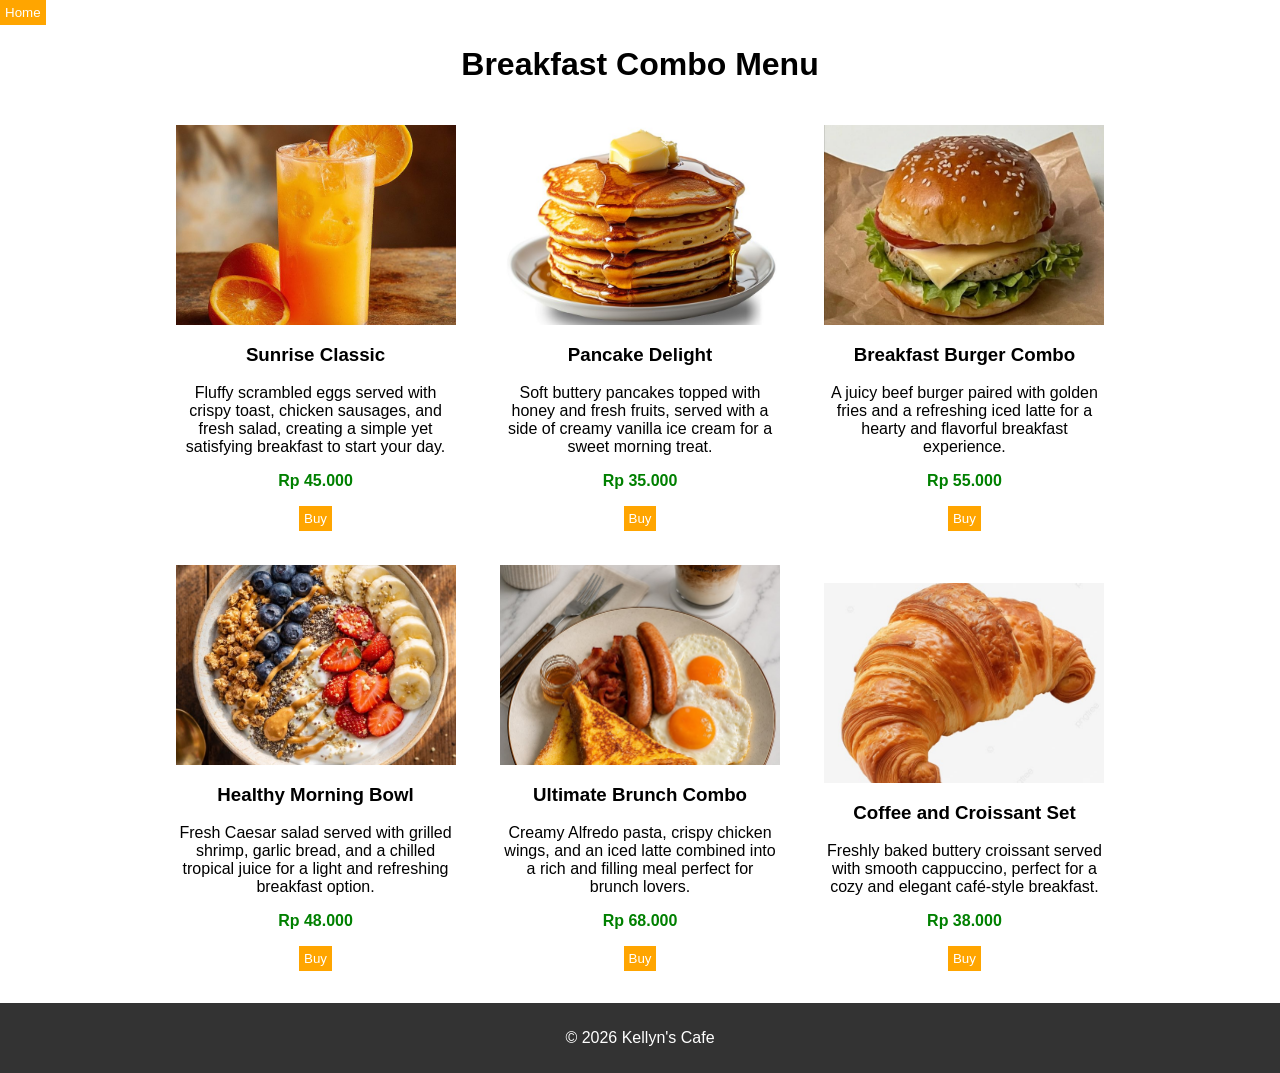
<file: breakfast.html>
<html>
<head>
  <title>Main Course</title>
  <link rel="stylesheet" href="style.css">
</head>
<body>
<a href="home.html">
  <button>Home</button>
</a>
<h1 align="center">Breakfast Combo Menu</h1>
<div class="container">

  <div class="card">
    <img src="sunrise.jpg">
	<h3>Sunrise Classic</h3>
    <p>Fluffy scrambled eggs served with crispy toast, chicken sausages, and fresh salad, creating a simple yet satisfying breakfast to start your day.</p>
    <p class="harga">Rp 45.000</p>
    <button>Buy</button>
  </div>
  
  <div class="card">
    <img src="pancake.jpg">
    <h3>Pancake Delight</h3>
    <p>Soft buttery pancakes topped with honey and fresh fruits, served with a side of creamy vanilla ice cream for a sweet morning treat.</p>
    <p class="harga">Rp 35.000</p>
    <button>Buy</button>
  </div>

  <div class="card">
    <img src="breakfastburger.jpg">
    <h3>Breakfast Burger Combo</h3>
    <p>A juicy beef burger paired with golden fries and a refreshing iced latte for a hearty and flavorful breakfast experience.</p>
    <p class="harga">Rp 55.000</p>
    <button>Buy</button>
  </div>

  <div class="card">
    <img src="morningbowl.jpg">
    <h3>Healthy Morning Bowl</h3>
    <p>Fresh Caesar salad served with grilled shrimp, garlic bread, and a chilled tropical juice for a light and refreshing breakfast option.</p>
    <p class="harga">Rp 48.000</p>
    <button>Buy</button>
  </div>

  <div class="card">
    <img src="brunch.jpg">
    <h3>Ultimate Brunch Combo</h3>
    <p>Creamy Alfredo pasta, crispy chicken wings, and an iced latte combined into a rich and filling meal perfect for brunch lovers.</p>
    <p class="harga">Rp 68.000</p>
    <button>Buy</button>
  </div>

  <div class="card">
    <img src="croissant.jpg">
    <h3>Coffee and Croissant Set</h3>
    <p>Freshly baked buttery croissant served with smooth cappuccino, perfect for a cozy and elegant café-style breakfast.</p>
    <p class="harga">Rp 38.000</p>
    <button>Buy</button>
  </div>
</div>
<footer>
  <p>© 2026 Kellyn's Cafe</p>
</footer>
</body>
</html>
</file>
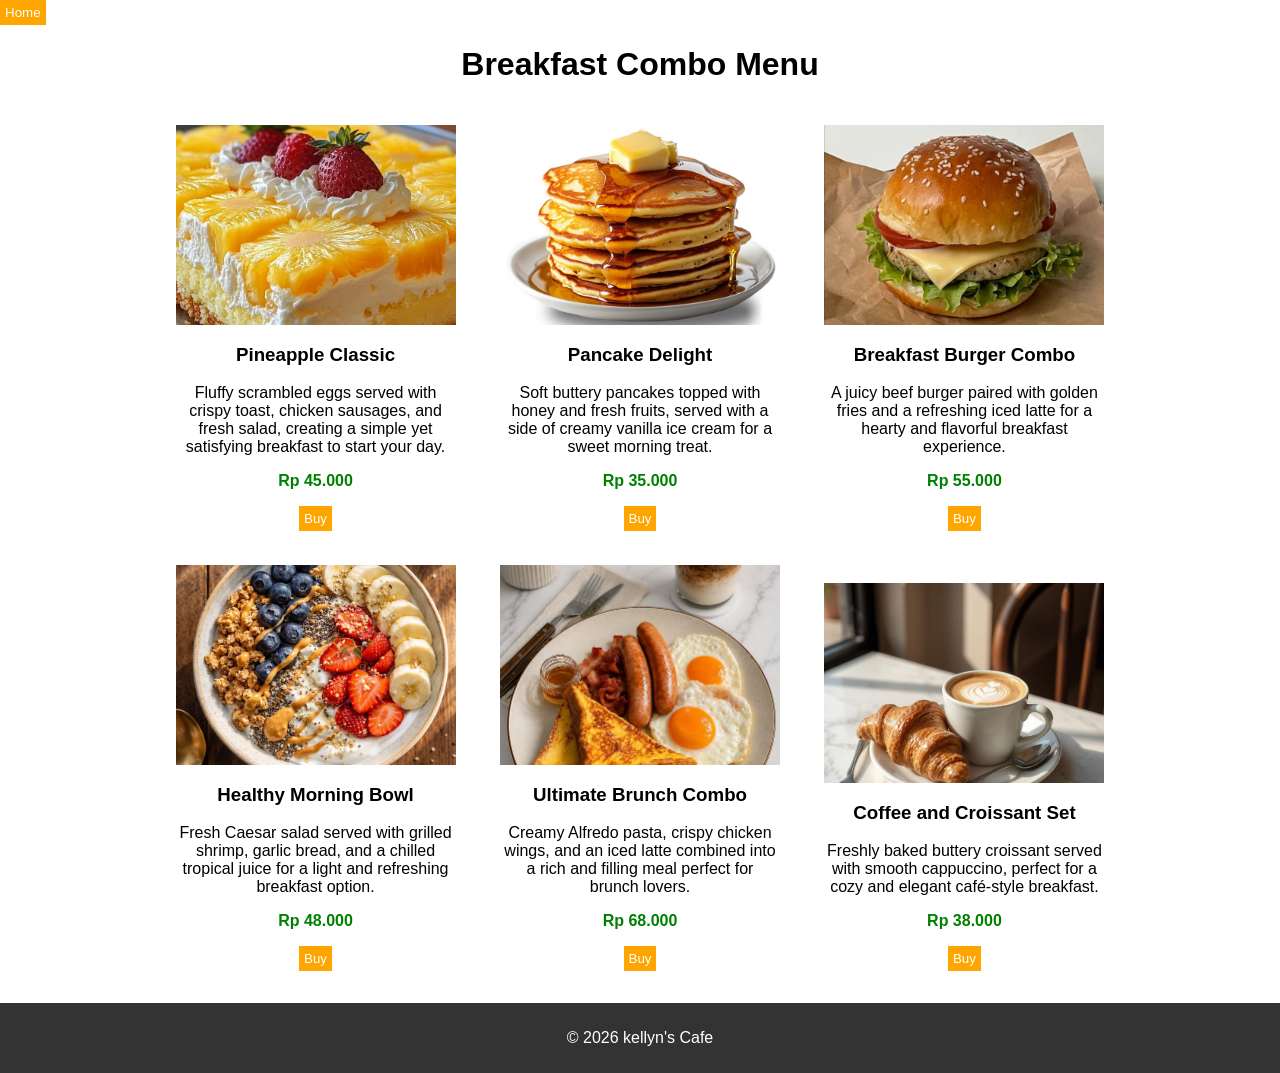
<file: cake.html>
<html>
<head>
  <title>Main Course</title>
  <link rel="stylesheet" href="style.css">
</head>
<body>
<a href="home.html">
  <button>Home</button>
</a>
<h1 align="center">Breakfast Combo Menu</h1>
<div class="container">

  <div class="card">
    <img src="pineapple.jpg">
	<h3>Pineapple Classic</h3>
    <p>Fluffy scrambled eggs served with crispy toast, chicken sausages, and fresh salad, creating a simple yet satisfying breakfast to start your day.</p>
    <p class="harga">Rp 45.000</p>
    <button>Buy</button>
  </div>
  
  <div class="card">
    <img src="pancake.jpg">
    <h3>Pancake Delight</h3>
    <p>Soft buttery pancakes topped with honey and fresh fruits, served with a side of creamy vanilla ice cream for a sweet morning treat.</p>
    <p class="harga">Rp 35.000</p>
    <button>Buy</button>
  </div>

  <div class="card">
    <img src="breakfastburger.jpg">
    <h3>Breakfast Burger Combo</h3>
    <p>A juicy beef burger paired with golden fries and a refreshing iced latte for a hearty and flavorful breakfast experience.</p>
    <p class="harga">Rp 55.000</p>
    <button>Buy</button>
  </div>

  <div class="card">
    <img src="morningbowl.jpg">
    <h3>Healthy Morning Bowl</h3>
    <p>Fresh Caesar salad served with grilled shrimp, garlic bread, and a chilled tropical juice for a light and refreshing breakfast option.</p>
    <p class="harga">Rp 48.000</p>
    <button>Buy</button>
  </div>

  <div class="card">
    <img src="brunch.jpg">
    <h3>Ultimate Brunch Combo</h3>
    <p>Creamy Alfredo pasta, crispy chicken wings, and an iced latte combined into a rich and filling meal perfect for brunch lovers.</p>
    <p class="harga">Rp 68.000</p>
    <button>Buy</button>
  </div>

  <div class="card">
    <img src="croissantandcoffee.jpg">
    <h3>Coffee and Croissant Set</h3>
    <p>Freshly baked buttery croissant served with smooth cappuccino, perfect for a cozy and elegant café-style breakfast.</p>
    <p class="harga">Rp 38.000</p>
    <button>Buy</button>
  </div>
</div>
<footer>
  <p>© 2026 kellyn's Cafe</p>
</footer>
</body>
</html>
</file>
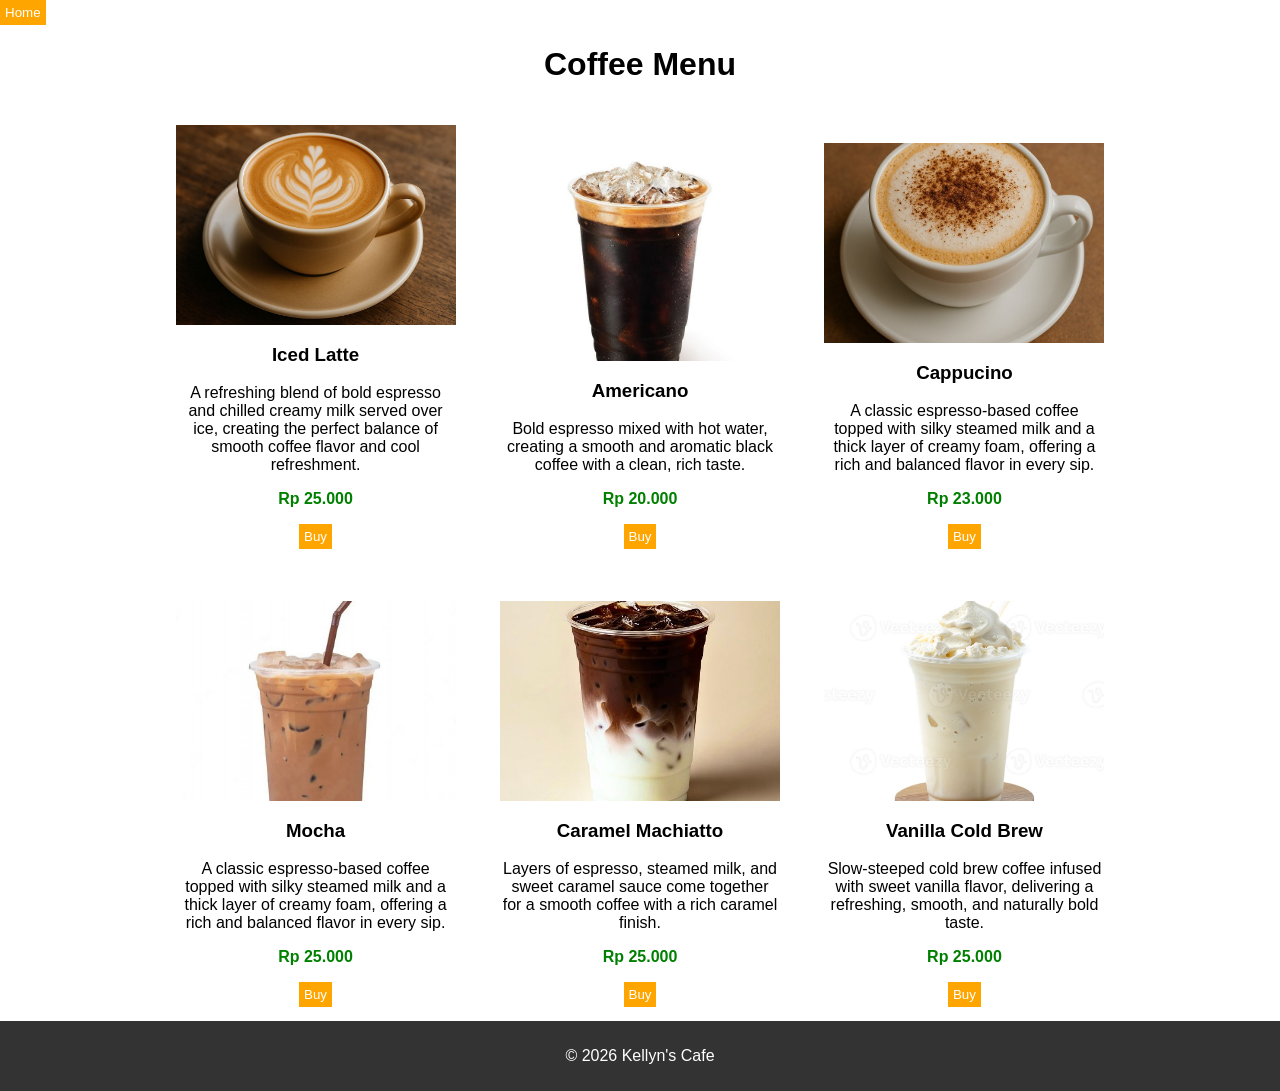
<file: coffee.html>
<html>
<head>
  <title>Coffee Menu</title>
  <link rel="stylesheet" href="style.css">
</head>
<body>
<a href="home.html">
  <button>Home</button>
</a>
<h1 align="center">Coffee Menu</h1>
<div class="container">
  <div class="card">
    <img src="latte.jpg">
    <h3>Iced Latte</h3>
    <p>A refreshing blend of bold espresso and chilled creamy milk served over ice, creating the perfect balance of smooth coffee flavor and cool refreshment.</p>
    <p class="harga">Rp 25.000</p>
    <button>Buy</button>
  </div>
  
  <div class="card">
    <img src="americano.jpg">
    <h3>Americano</h3>
    <p>Bold espresso mixed with hot water, creating a smooth and aromatic black coffee with a clean, rich taste.</p>
    <p class="harga">Rp 20.000</p>
    <button>Buy</button>
  </div>
  
  <div class="card">
    <img src="cappucino.jpg">
    <h3>Cappucino</h3>
    <p>A classic espresso-based coffee topped with silky steamed milk and a thick layer of creamy foam, offering a rich and balanced flavor in every sip.</p>
    <p class="harga">Rp 23.000</p>
    <button>Buy</button>
  </div>

  <div class="card">
    <img src="mocha.jpg">
    <h3>Mocha</h3>
    <p>A classic espresso-based coffee topped with silky steamed milk and a thick layer of creamy foam, offering a rich and balanced flavor in every sip.</p>
    <p class="harga">Rp 25.000</p>
    <button>Buy</button>
  </div>

  <div class="card">
    <img src="machiatto.jpg">
    <h3>Caramel Machiatto</h3>
    <p>Layers of espresso, steamed milk, and sweet caramel sauce come together for a smooth coffee with a rich caramel finish.</p>
    <p class="harga">Rp 25.000</p>
    <button>Buy</button>
  </div>

  <div class="card">
    <img src="vanilla.jpg">
    <h3>Vanilla Cold Brew</h3>
    <p>Slow-steeped cold brew coffee infused with sweet vanilla flavor, delivering a refreshing, smooth, and naturally bold taste.</p>
    <p class="harga">Rp 25.000</p>
    <button>Buy</button>
  </div>
</div>
<footer>
  <p>© 2026 Kellyn's Cafe</p>
</footer>
</body>
</html>
</file>
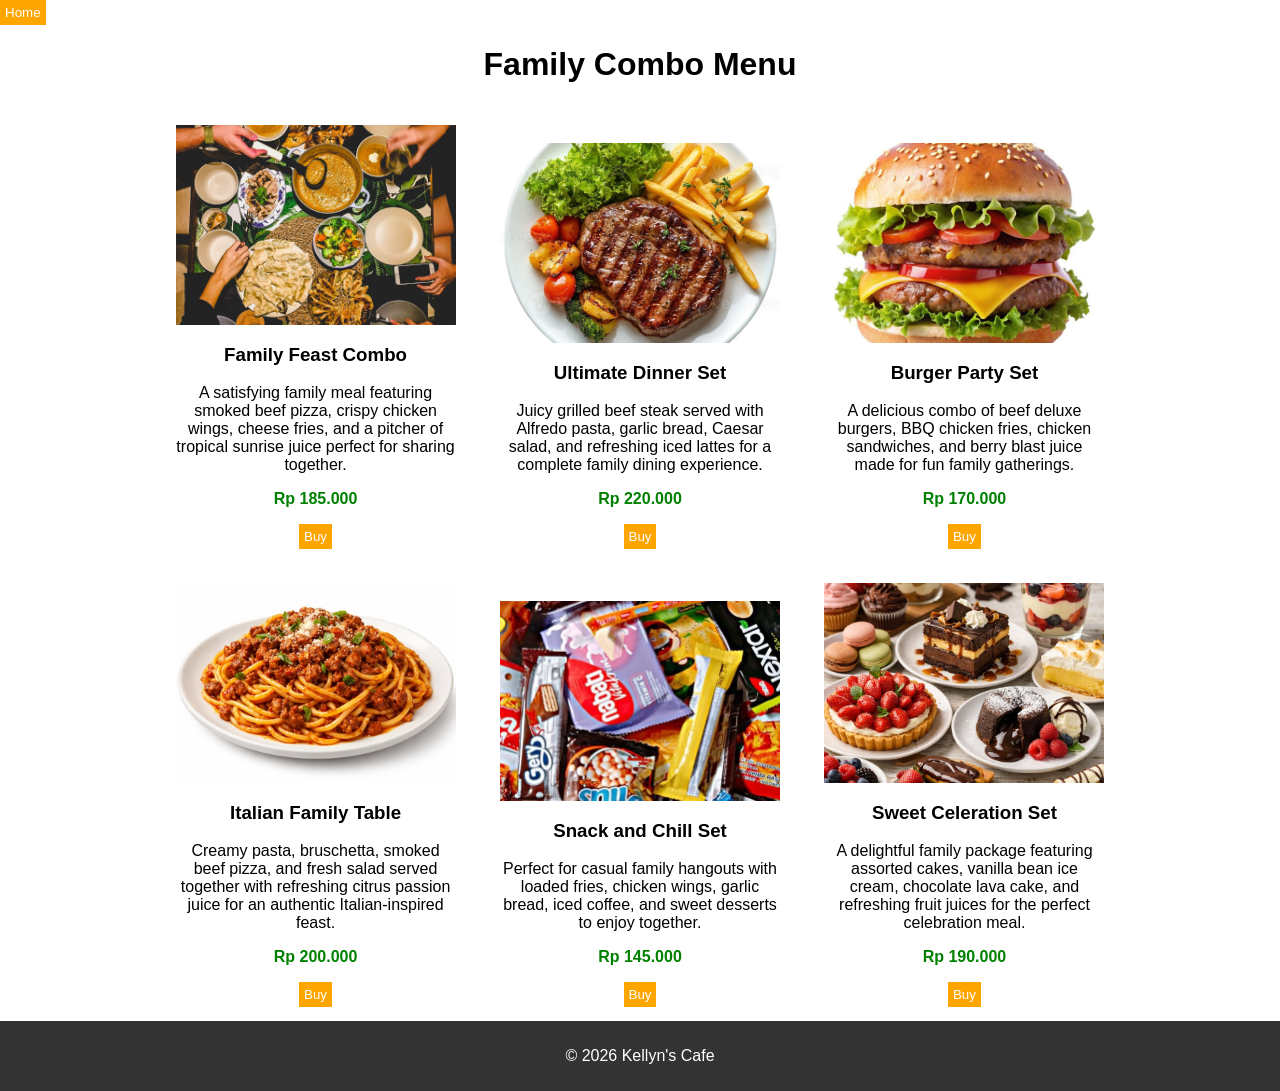
<file: family.html>
<html>
<head>
  <title>Main Course</title>
  <link rel="stylesheet" href="style.css">
</head>
<body>
<a href="home.html">
  <button>Home</button>
</a>
<h1 align="center">Family Combo Menu</h1>
<div class="container">

  <div class="card">
    <img src="familyfeast.jpg">
    <h3>Family Feast Combo</h3>
    <p>A satisfying family meal featuring smoked beef pizza, crispy chicken wings, cheese fries, and a pitcher of tropical sunrise juice perfect for sharing together.</p>
    <p class="harga">Rp 185.000</p>
    <button>Buy</button>
  </div>
  
  <div class="card">
    <img src="dinner.jpg">
    <h3>Ultimate Dinner Set</h3>
    <p>Juicy grilled beef steak served with Alfredo pasta, garlic bread, Caesar salad, and refreshing iced lattes for a complete family dining experience.</p>
    <p class="harga">Rp 220.000</p>
    <button>Buy</button>
  </div>

  <div class="card">
    <img src="burgerparty.jpg">
    <h3>Burger Party Set</h3>
    <p>A delicious combo of beef deluxe burgers, BBQ chicken fries, chicken sandwiches, and berry blast juice made for fun family gatherings.</p>
    <p class="harga">Rp 170.000</p>
    <button>Buy</button>
  </div>

  <div class="card">
    <img src="italian.jpg">
    <h3>Italian Family Table</h3>
    <p>Creamy pasta, bruschetta, smoked beef pizza, and fresh salad served together with refreshing citrus passion juice for an authentic Italian-inspired feast.</p>
    <p class="harga">Rp 200.000</p>
    <button>Buy</button>
  </div>

  <div class="card">
    <img src="snack.jpg">
    <h3>Snack and Chill Set</h3>
    <p>Perfect for casual family hangouts with loaded fries, chicken wings, garlic bread, iced coffee, and sweet desserts to enjoy together.</p>
    <p class="harga">Rp 145.000</p>
    <button>Buy</button>
  </div>

  <div class="card">
    <img src="sweet.jpg">
    <h3>Sweet Celeration Set</h3>
    <p>A delightful family package featuring assorted cakes, vanilla bean ice cream, chocolate lava cake, and refreshing fruit juices for the perfect celebration meal.</p>
    <p class="harga">Rp 190.000</p>
    <button>Buy</button>
  </div>
</div>
<footer>
  <p>© 2026 Kellyn's Cafe</p>
</footer>
</body>
</html>
</file>
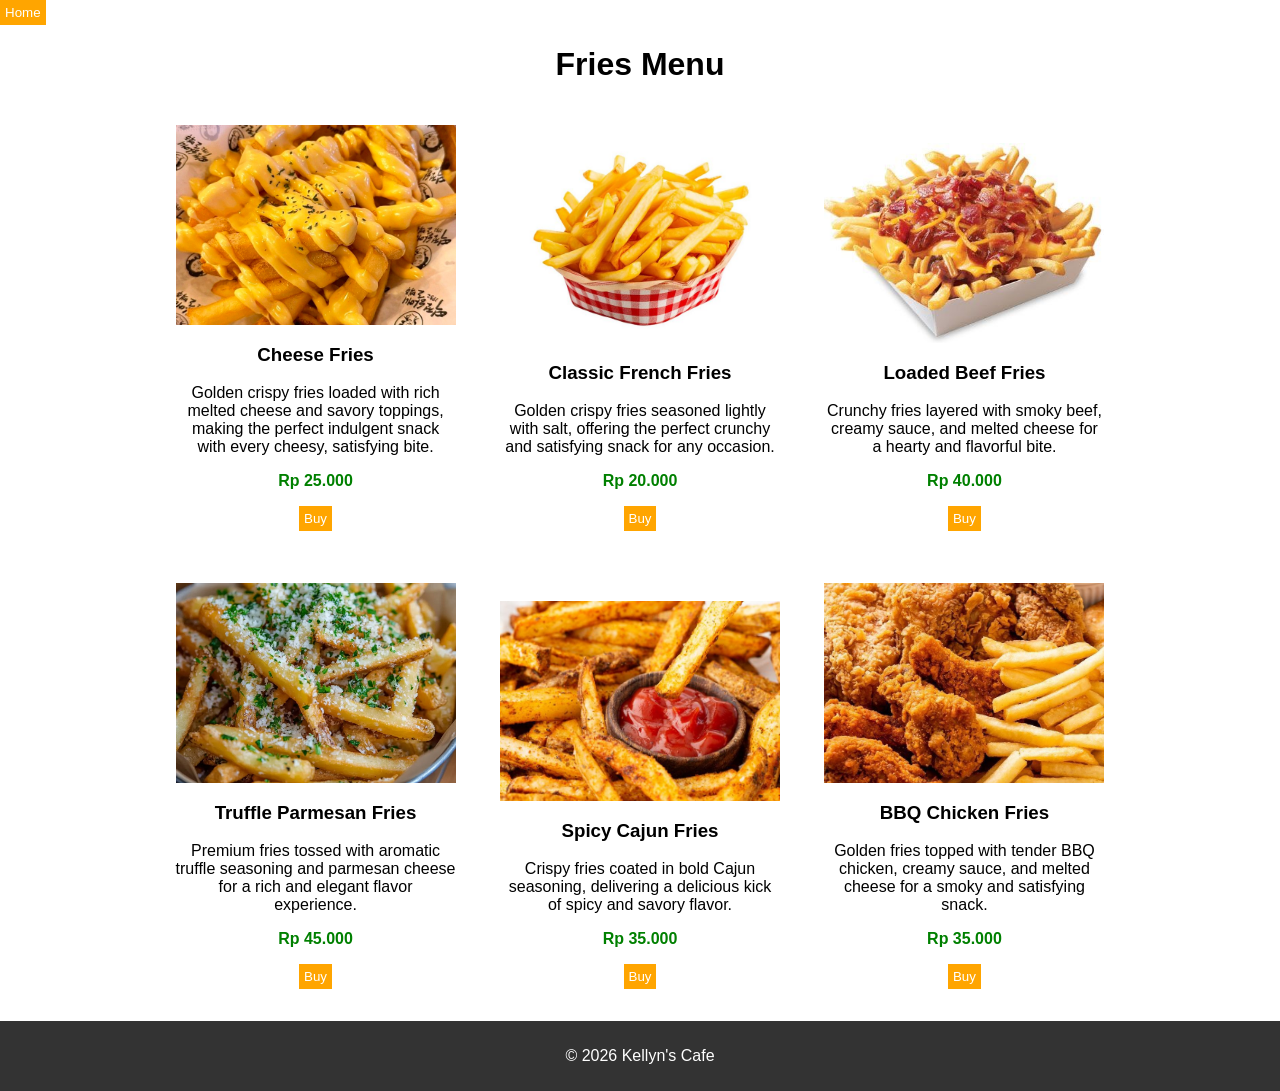
<file: fries.html>
<html>
<head>
  <title>Main Course</title>
  <link rel="stylesheet" href="style.css">
</head>
<body>
<a href="home.html">
  <button>Home</button>
</a>
<h1 align="center">Fries Menu</h1>
<div class="container">

  <div class="card">
    <img src="cheesefries.jpg">
    <h3>Cheese Fries</h3>
    <p>Golden crispy fries loaded with rich melted cheese and savory toppings, making the perfect indulgent snack with every cheesy, satisfying bite.</p>
    <p class="harga">Rp 25.000</p>
    <button>Buy</button>
  </div>
  
  <div class="card">
    <img src="fries.jpg">
    <h3>Classic French Fries</h3>
    <p>Golden crispy fries seasoned lightly with salt, offering the perfect crunchy and satisfying snack for any occasion.</p>
    <p class="harga">Rp 20.000</p>
    <button>Buy</button>
  </div>

  <div class="card">
    <img src="beeffries.jpg">
    <h3>Loaded Beef Fries</h3>
    <p>Crunchy fries layered with smoky beef, creamy sauce, and melted cheese for a hearty and flavorful bite.</p>
    <p class="harga">Rp 40.000</p>
    <button>Buy</button>
  </div>

  <div class="card">
    <img src="trufflefries.jpg">
    <h3>Truffle Parmesan Fries</h3>
    <p>Premium fries tossed with aromatic truffle seasoning and parmesan cheese for a rich and elegant flavor experience.</p>
    <p class="harga">Rp 45.000</p>
    <button>Buy</button>
  </div>

  <div class="card">
    <img src="cajunfries.jpg">
    <h3>Spicy Cajun Fries</h3>
    <p>Crispy fries coated in bold Cajun seasoning, delivering a delicious kick of spicy and savory flavor.</p>
    <p class="harga">Rp 35.000</p>
    <button>Buy</button>
  </div>

  <div class="card">
    <img src="chickenfries.jpg">
    <h3>BBQ Chicken Fries</h3>
    <p>Golden fries topped with tender BBQ chicken, creamy sauce, and melted cheese for a smoky and satisfying snack.</p>
    <p class="harga">Rp 35.000</p>
    <button>Buy</button>
  </div>
</div>
<footer>
  <p>© 2026 Kellyn's Cafe</p>
</footer>
</body>
</html>
</file>
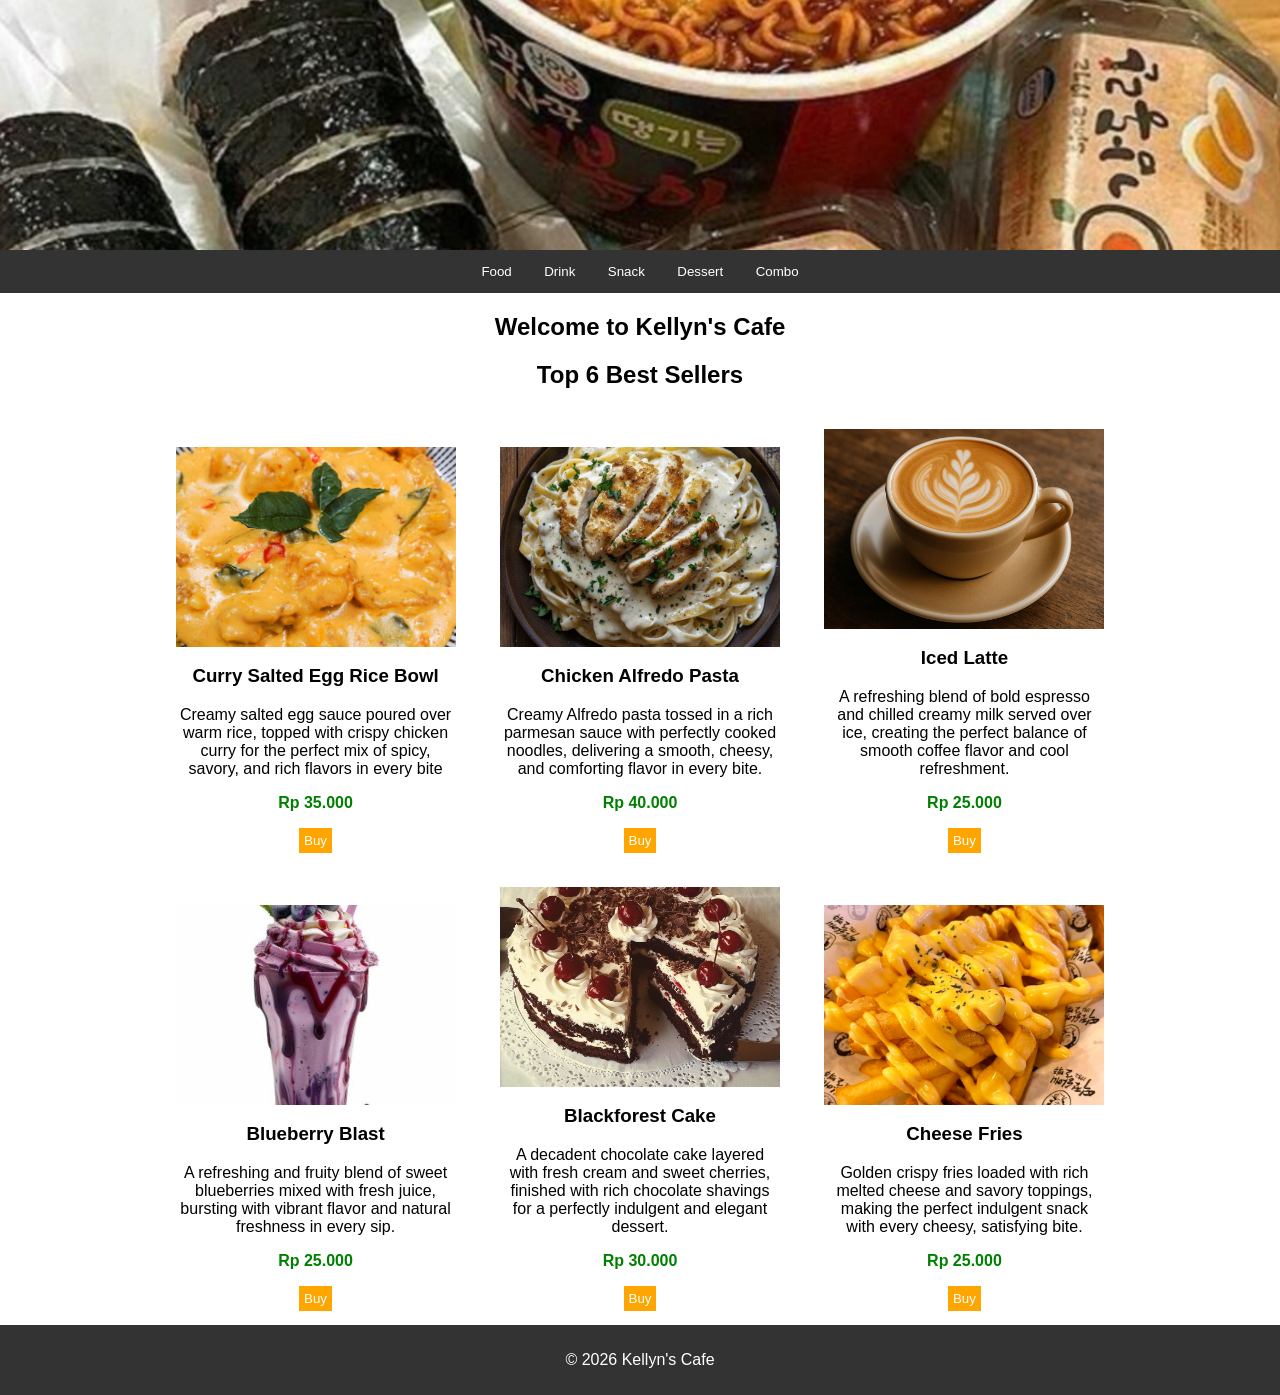
<file: home.html>
<html>
<head>
  <title>Kellyn's Cafe</title>
  <link rel="stylesheet" href="style.css">
</head>
<body>
<header>
<div class="top-banner">
  <img src="header.jpg" class="header">
</div>
</header>
<nav>
  <div class="dropdown">
    <button class="dropbtn">Food</button>
    <div class="dropdown-content">
      <a href="starter.html">Starter</a>
      <a href="maincourse.html">Main Course</a>
    </div>
  </div>

  <div class="dropdown">
    <button class="dropbtn">Drink</button>
    <div class="dropdown-content">
      <a href="coffee.html">Coffee</a>
      <a href="juice.html">Juice</a>
    </div>
  </div>

  <div class="dropdown">
    <button class="dropbtn">Snack</button>
    <div class="dropdown-content">
      <a href="fries.html">Fries</a>
      <a href="sandwich.html">Sandwich</a>
    </div>
  </div>

  <div class="dropdown">
    <button class="dropbtn">Dessert</button>
    <div class="dropdown-content">
      <a href="cake.html">Cake</a>
      <a href="icecream.html">Ice Cream</a>
    </div>
  </div>

  <div class="dropdown">
    <button class="dropbtn">Combo</button>
    <div class="dropdown-content">
      <a href="breakfast.html">Breakfast</a>
      <a href="family.html">Family Set</a>
    </div>
  </div>

</nav>
<h2 align="center">Welcome to Kellyn's Cafe</h2>
<h2 align="center">Top 6 Best Sellers</h2>

<div class="container">

  <div class="card">
    <img src="saltedegg.jpg">
    <h3>Curry Salted Egg Rice Bowl</h3>
    <p>Creamy salted egg sauce poured over warm rice, topped with crispy chicken curry for the perfect mix of spicy, savory, and rich flavors in every bite</p>
    <p class="harga">Rp 35.000</p>
    <button>Buy</button>
  </div>

  <div class="card">
    <img src="alfredopasta.jpg">
    <h3>Chicken Alfredo Pasta</h3>
    <p>Creamy Alfredo pasta tossed in a rich parmesan sauce with perfectly cooked noodles, delivering a smooth, cheesy, and comforting flavor in every bite.</p>
    <p class="harga">Rp 40.000</p>
    <button>Buy</button>
  </div>

  <div class="card">
    <img src="latte.jpg">
    <h3>Iced Latte</h3>
    <p>A refreshing blend of bold espresso and chilled creamy milk served over ice, creating the perfect balance of smooth coffee flavor and cool refreshment.</p>
    <p class="harga">Rp 25.000</p>
    <button>Buy</button>
  </div>

  <div class="card">
    <img src="blueberryblast.jpg">
    <h3>Blueberry Blast</h3>
    <p>A refreshing and fruity blend of sweet blueberries mixed with fresh juice, bursting with vibrant flavor and natural freshness in every sip.</p>
    <p class="harga">Rp 25.000</p>
    <button>Buy</button>
  </div>

  <div class="card">
    <img src="blackforestcake.jpg">
    <h3>Blackforest Cake</h3>
    <p>A decadent chocolate cake layered with fresh cream and sweet cherries, finished with rich chocolate shavings for a perfectly indulgent and elegant dessert.</p>
    <p class="harga">Rp 30.000</p>
    <button>Buy</button>
  </div>

  <div class="card">
    <img src="cheesefries.jpg">
    <h3>Cheese Fries</h3>
    <p>Golden crispy fries loaded with rich melted cheese and savory toppings, making the perfect indulgent snack with every cheesy, satisfying bite.</p>
    <p class="harga">Rp 25.000</p>
    <button>Buy</button>
  </div>

</div>

<footer>
  <p>© 2026 Kellyn's Cafe</p>
</footer>

</body>
</html>
</file>
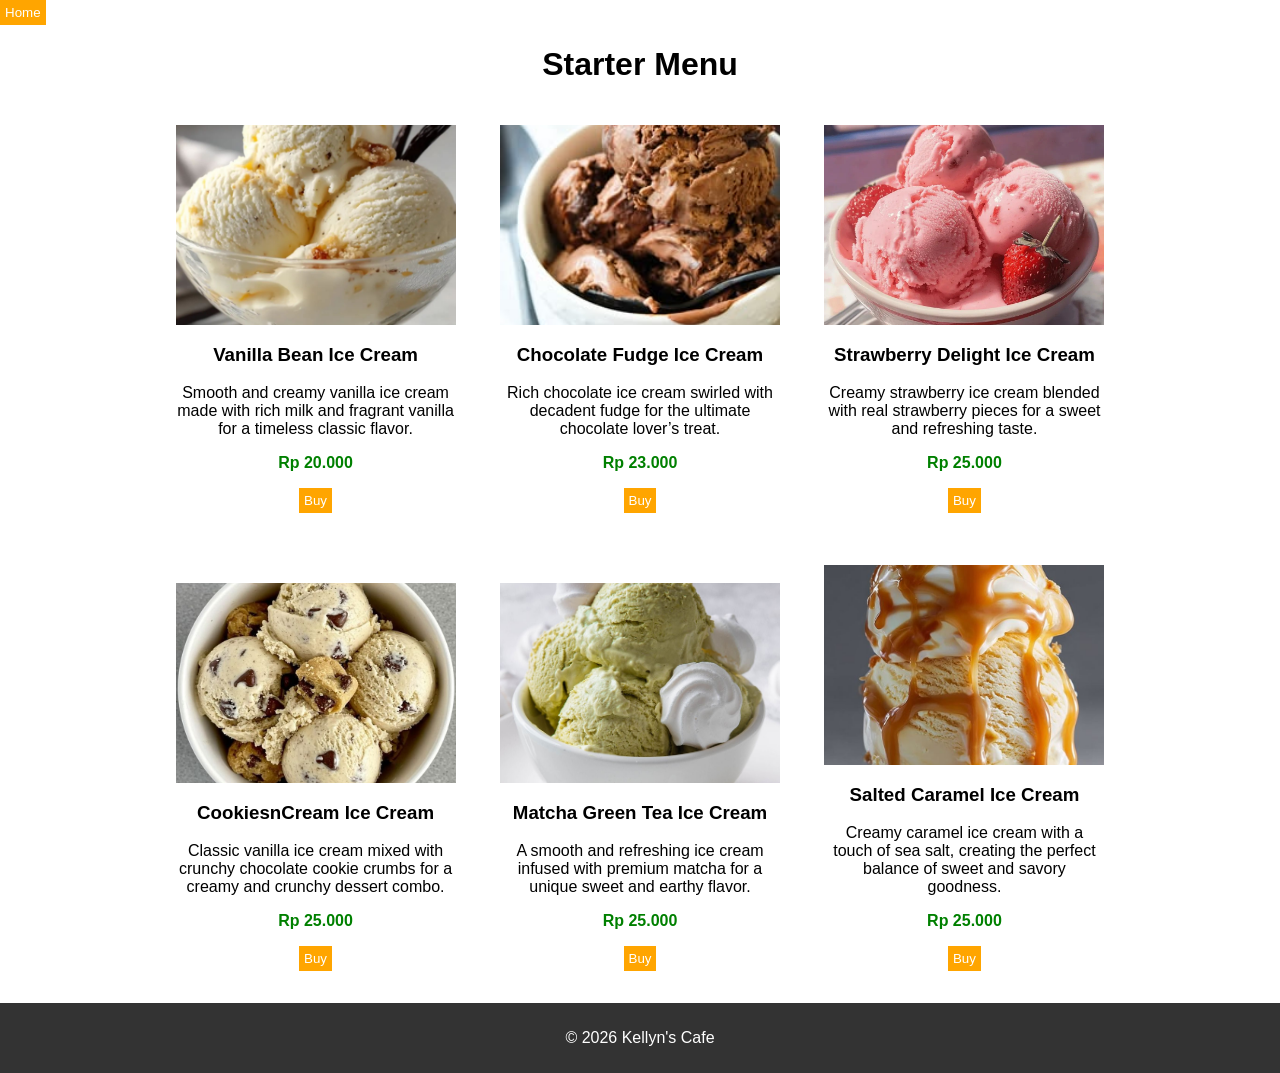
<file: icecream.html>
<html>
<head>
  <title>Starter Menu</title>
  <link rel="stylesheet" href="style.css">
</head>
<body>
<a href="home.html">
  <button>Home</button>
</a>
<h1 align="center">Starter Menu</h1>
<div class="container">
  <div class="card">
    <img src="vanillabean.jpg">
    <h3>Vanilla Bean Ice Cream</h3>
    <p>Smooth and creamy vanilla ice cream made with rich milk and fragrant vanilla for a timeless classic flavor.</p>
    <p class="harga">Rp 20.000</p>
    <button>Buy</button>
  </div>
  
  <div class="card">
    <img src="chocolatefudge.jpg">
    <h3>Chocolate Fudge Ice Cream</h3>
    <p>Rich chocolate ice cream swirled with decadent fudge for the ultimate chocolate lover’s treat.</p>
    <p class="harga">Rp 23.000</p>
    <button>Buy</button>
  </div>
  
  <div class="card">
    <img src="strawberry.jpg">
    <h3>Strawberry Delight Ice Cream</h3>
    <p>Creamy strawberry ice cream blended with real strawberry pieces for a sweet and refreshing taste.</p>
    <p class="harga">Rp 25.000</p>
    <button>Buy</button>
  </div>

  <div class="card">
    <img src="cookies.jpg">
    <h3>CookiesnCream Ice Cream</h3>
    <p>Classic vanilla ice cream mixed with crunchy chocolate cookie crumbs for a creamy and crunchy dessert combo.</p>
    <p class="harga">Rp 25.000</p>
    <button>Buy</button>
  </div>

  <div class="card">
    <img src="matcha.jpg">
    <h3>Matcha Green Tea Ice Cream</h3>
    <p>A smooth and refreshing ice cream infused with premium matcha for a unique sweet and earthy flavor.</p>
    <p class="harga">Rp 25.000</p>
    <button>Buy</button>
  </div>

  <div class="card">
    <img src="caramel.jpg">
    <h3>Salted Caramel Ice Cream</h3>
    <p>Creamy caramel ice cream with a touch of sea salt, creating the perfect balance of sweet and savory goodness.</p>
    <p class="harga">Rp 25.000</p>
    <button>Buy</button>
  </div>

</div>
<footer>
  <p>© 2026 Kellyn's Cafe</p>
</footer>
</body>
</html>
</file>
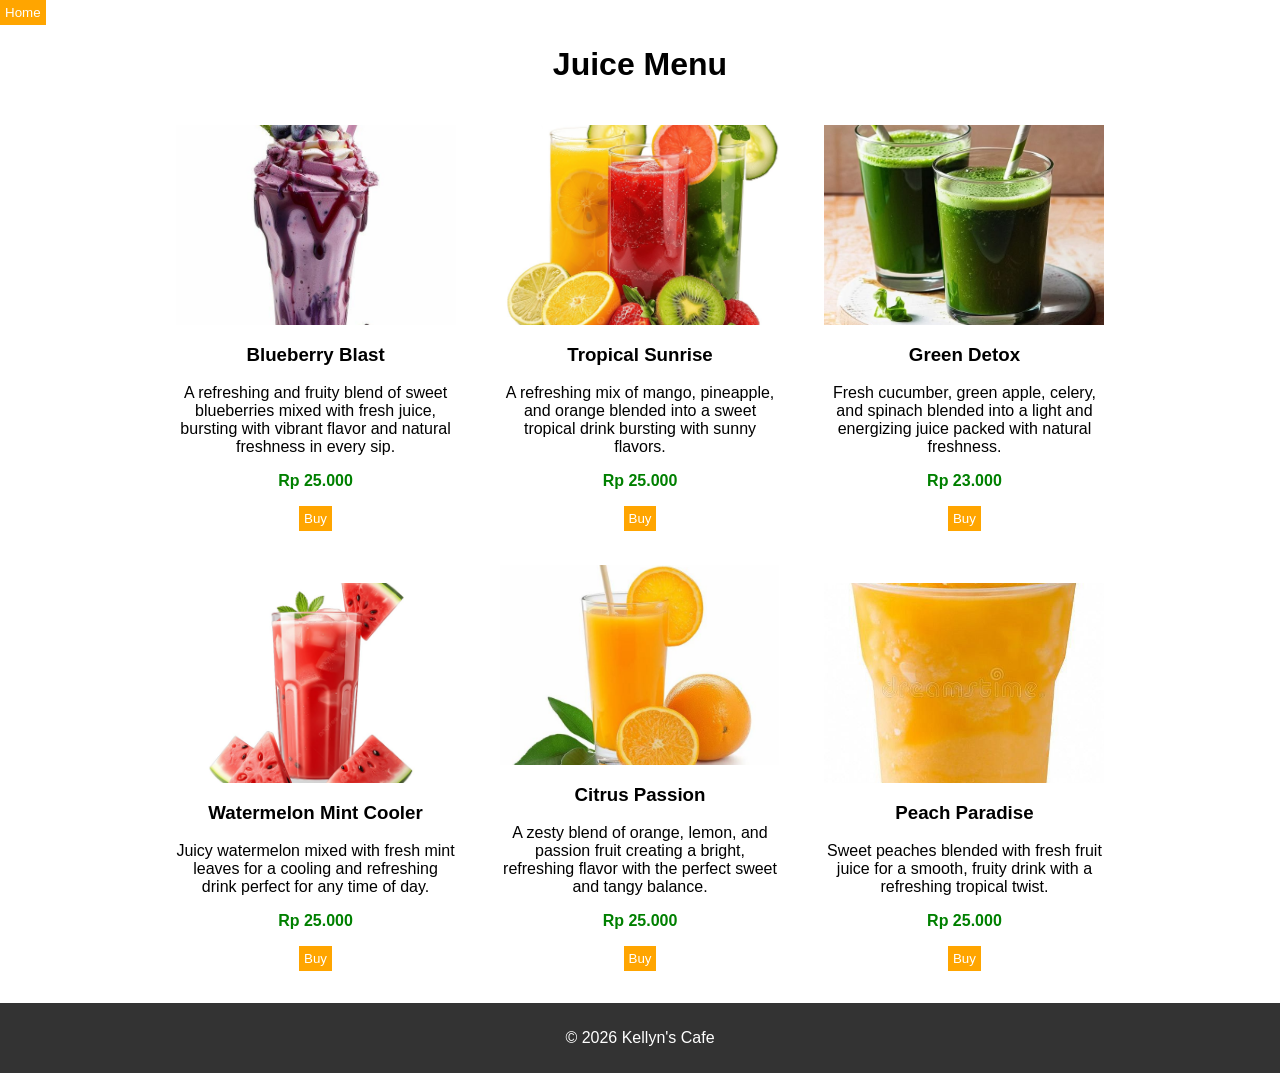
<file: juice.html>
<html>
<head>
  <title>Juice Menu</title>
  <link rel="stylesheet" href="style.css">
</head>
<body>
<a href="home.html">
  <button>Home</button>
</a>
<h1 align="center">Juice Menu</h1>
<div class="container">
  <div class="card">
    <img src="blueberryblast.jpg">
    <h3>Blueberry Blast</h3>
    <p>A refreshing and fruity blend of sweet blueberries mixed with fresh juice, bursting with vibrant flavor and natural freshness in every sip.</p>
    <p class="harga">Rp 25.000</p>
    <button>Buy</button>
  </div>
  
  <div class="card">
    <img src="tropical.jpg">
    <h3>Tropical Sunrise</h3>
    <p>A refreshing mix of mango, pineapple, and orange blended into a sweet tropical drink bursting with sunny flavors.</p>
    <p class="harga">Rp 25.000</p>
    <button>Buy</button>
  </div>
  
  <div class="card">
    <img src="green.jpg">
    <h3>Green Detox</h3>
    <p>Fresh cucumber, green apple, celery, and spinach blended into a light and energizing juice packed with natural freshness.</p>
    <p class="harga">Rp 23.000</p>
    <button>Buy</button>
  </div>

  <div class="card">
    <img src="watermelon.jpg">
    <h3>Watermelon Mint Cooler</h3>
    <p>Juicy watermelon mixed with fresh mint leaves for a cooling and refreshing drink perfect for any time of day.</p>
    <p class="harga">Rp 25.000</p>
    <button>Buy</button>
  </div>

  <div class="card">
    <img src="citrus.jpg">
    <h3>Citrus Passion</h3>
    <p>A zesty blend of orange, lemon, and passion fruit creating a bright, refreshing flavor with the perfect sweet and tangy balance.</p>
    <p class="harga">Rp 25.000</p>
    <button>Buy</button>
  </div>

  <div class="card">
    <img src="peach.jpg">
    <h3>Peach Paradise</h3>
    <p>Sweet peaches blended with fresh fruit juice for a smooth, fruity drink with a refreshing tropical twist.</p>
    <p class="harga">Rp 25.000</p>
    <button>Buy</button>
  </div>

</div>
<footer>
  <p>© 2026 Kellyn's Cafe</p>
</footer>
</body>
</html>
</file>
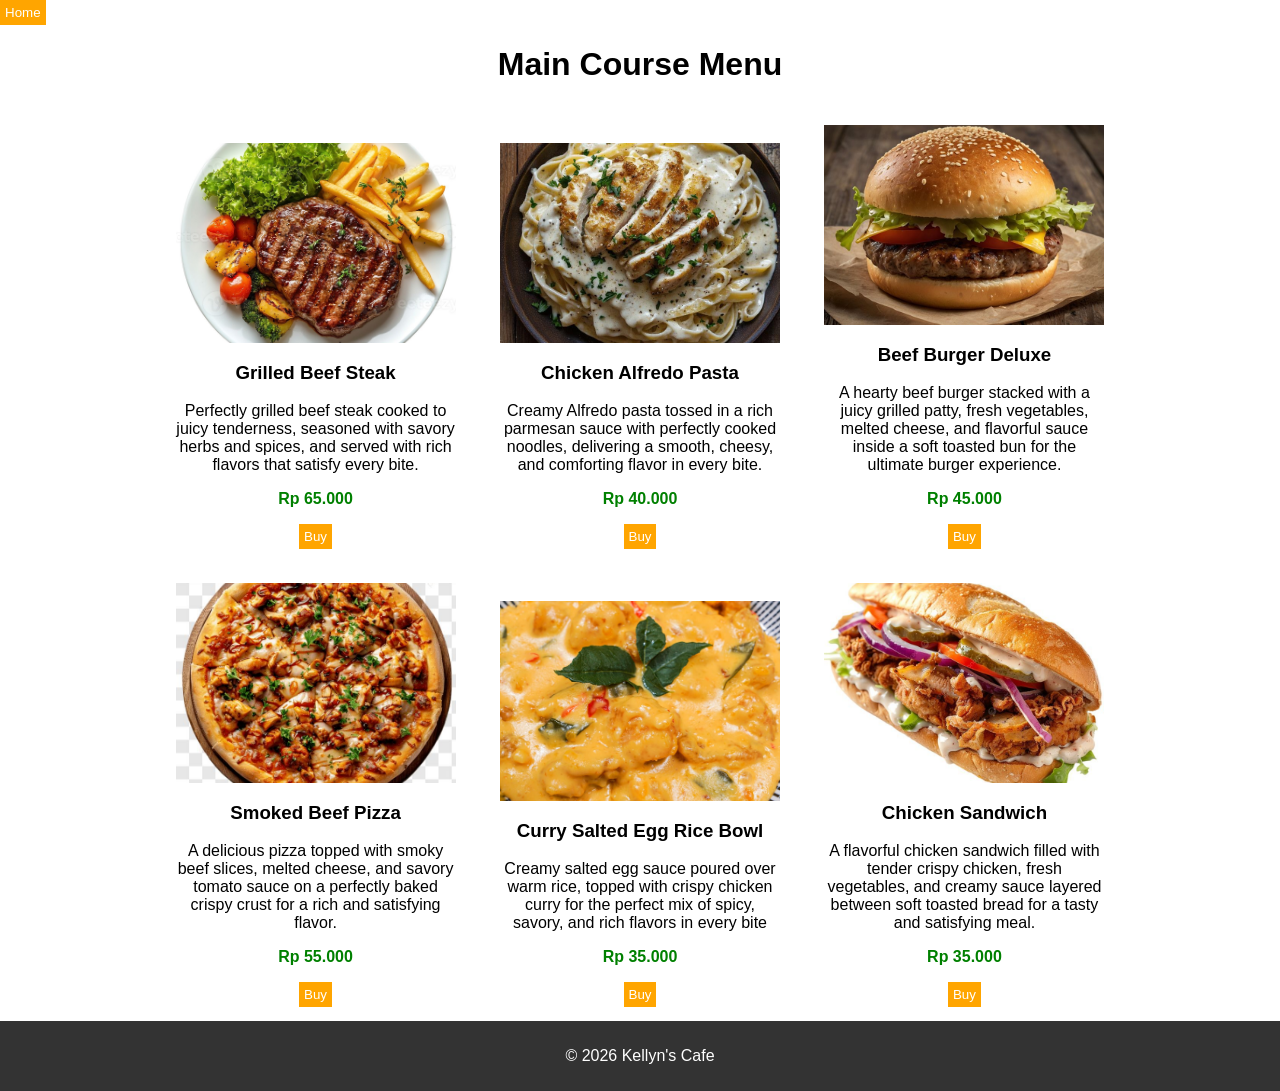
<file: maincourse.html>
<html>
<head>
  <title>Main Course</title>
  <link rel="stylesheet" href="style.css">
</head>
<body>
<a href="home.html">
  <button>Home</button>
</a>
<h1 align="center">Main Course Menu</h1>
<div class="container">

  <div class="card">
    <img src="steak.jpg">
    <h3>Grilled Beef Steak</h3>
    <p>Perfectly grilled beef steak cooked to juicy tenderness, seasoned with savory herbs and spices, and served with rich flavors that satisfy every bite.</p>
    <p class="harga">Rp 65.000</p>
    <button>Buy</button>
  </div>
  
  <div class="card">
    <img src="alfredopasta.jpg">
    <h3>Chicken Alfredo Pasta</h3>
    <p>Creamy Alfredo pasta tossed in a rich parmesan sauce with perfectly cooked noodles, delivering a smooth, cheesy, and comforting flavor in every bite.</p>
    <p class="harga">Rp 40.000</p>
    <button>Buy</button>
  </div>

  <div class="card">
    <img src="beefburger.jpg">
    <h3>Beef Burger Deluxe</h3>
    <p>A hearty beef burger stacked with a juicy grilled patty, fresh vegetables, melted cheese, and flavorful sauce inside a soft toasted bun for the ultimate burger experience.</p>
    <p class="harga">Rp 45.000</p>
    <button>Buy</button>
  </div>

  <div class="card">
    <img src="pizza.jpg">
    <h3>Smoked Beef Pizza</h3>
    <p>A delicious pizza topped with smoky beef slices, melted cheese, and savory tomato sauce on a perfectly baked crispy crust for a rich and satisfying flavor.</p>
    <p class="harga">Rp 55.000</p>
    <button>Buy</button>
  </div>

  <div class="card">
    <img src="saltedegg.jpg">
    <h3>Curry Salted Egg Rice Bowl</h3>
    <p>Creamy salted egg sauce poured over warm rice, topped with crispy chicken curry for the perfect mix of spicy, savory, and rich flavors in every bite</p>
    <p class="harga">Rp 35.000</p>
    <button>Buy</button>
  </div>

  <div class="card">
    <img src="chickensandwich.jpg">
    <h3>Chicken Sandwich</h3>
    <p>A flavorful chicken sandwich filled with tender crispy chicken, fresh vegetables, and creamy sauce layered between soft toasted bread for a tasty and satisfying meal.</p>
    <p class="harga">Rp 35.000</p>
    <button>Buy</button>
  </div>
</div>
<footer>
  <p>© 2026 Kellyn's Cafe</p>
</footer>
</body>
</html>
</file>
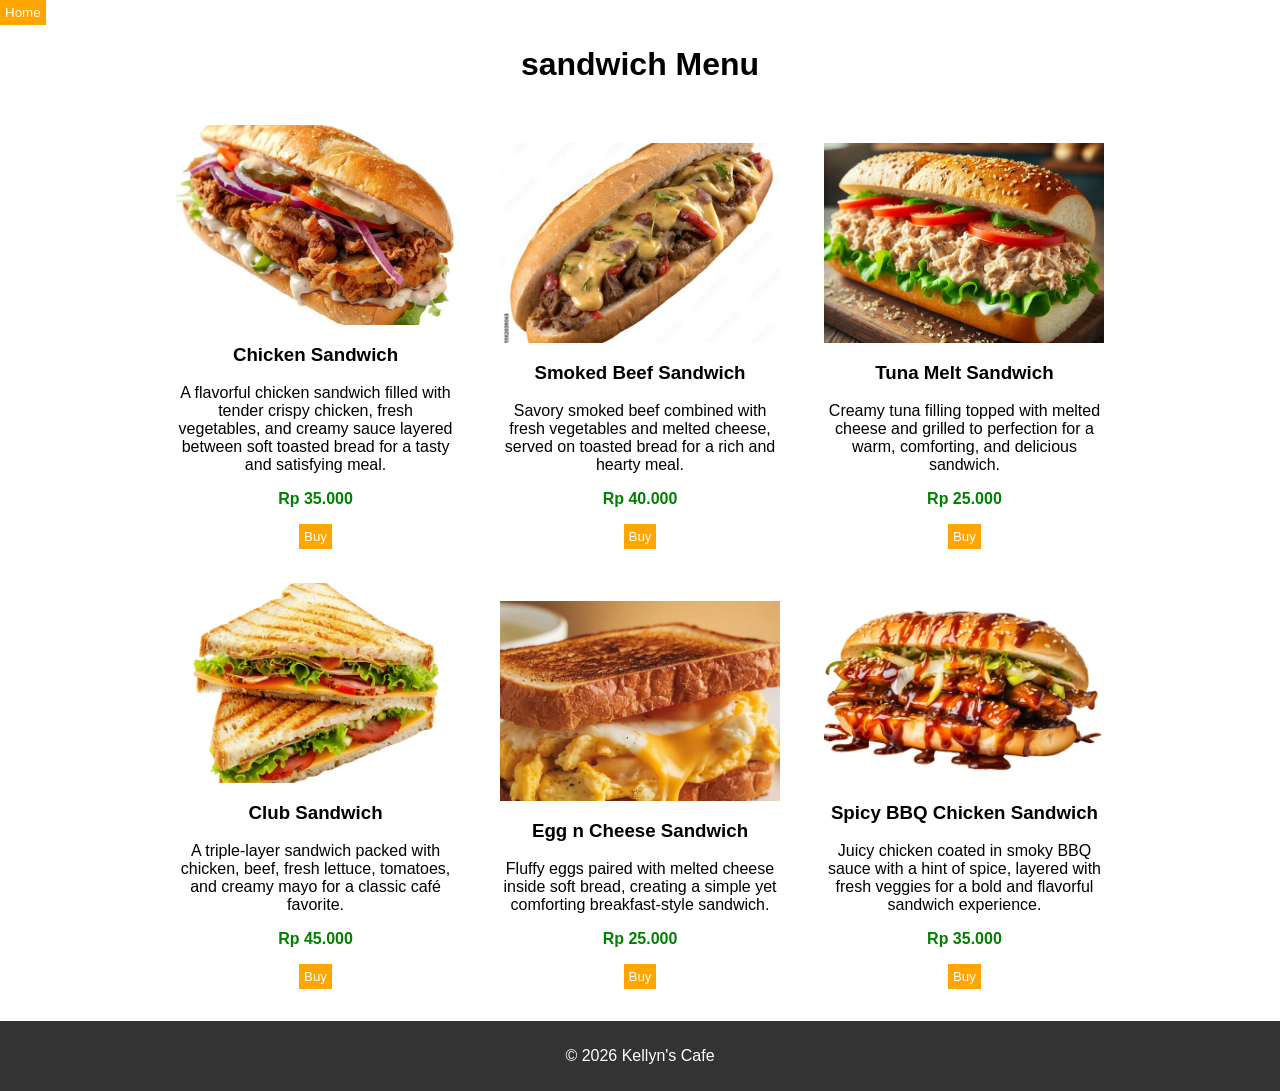
<file: sandwich.html>
<html>
<head>
  <title>Main Course</title>
  <link rel="stylesheet" href="style.css">
</head>
<body>
<a href="home.html">
  <button>Home</button>
</a>
<h1 align="center">sandwich Menu</h1>
<div class="container">

  <div class="card">
    <img src="chickensandwich.jpg">
    <h3>Chicken Sandwich</h3>
    <p>A flavorful chicken sandwich filled with tender crispy chicken, fresh vegetables, and creamy sauce layered between soft toasted bread for a tasty and satisfying meal.</p>
    <p class="harga">Rp 35.000</p>
    <button>Buy</button>
  </div>
  
  <div class="card">
    <img src="beefsandwich.jpg">
    <h3>Smoked Beef Sandwich</h3>
    <p>Savory smoked beef combined with fresh vegetables and melted cheese, served on toasted bread for a rich and hearty meal.</p>
    <p class="harga">Rp 40.000</p>
    <button>Buy</button>
  </div>

  <div class="card">
    <img src="tunasandwich.jpg">
    <h3>Tuna Melt Sandwich</h3>
    <p>Creamy tuna filling topped with melted cheese and grilled to perfection for a warm, comforting, and delicious sandwich.</p>
    <p class="harga">Rp 25.000</p>
    <button>Buy</button>
  </div>

  <div class="card">
    <img src="clubsandwich.jpg">
    <h3>Club Sandwich</h3>
    <p>A triple-layer sandwich packed with chicken, beef, fresh lettuce, tomatoes, and creamy mayo for a classic café favorite.</p>
    <p class="harga">Rp 45.000</p>
    <button>Buy</button>
  </div>

  <div class="card">
    <img src="eggsandwich.jpg">
    <h3>Egg n Cheese Sandwich</h3>
    <p>Fluffy eggs paired with melted cheese inside soft bread, creating a simple yet comforting breakfast-style sandwich.</p>
    <p class="harga">Rp 25.000</p>
    <button>Buy</button>
  </div>

  <div class="card">
    <img src="spicysandwich.jpg">
    <h3>Spicy BBQ Chicken Sandwich</h3>
    <p>Juicy chicken coated in smoky BBQ sauce with a hint of spice, layered with fresh veggies for a bold and flavorful sandwich experience.</p>
    <p class="harga">Rp 35.000</p>
    <button>Buy</button>
  </div>
</div>
<footer>
  <p>© 2026 Kellyn's Cafe</p>
</footer>
</body>
</html>
</file>
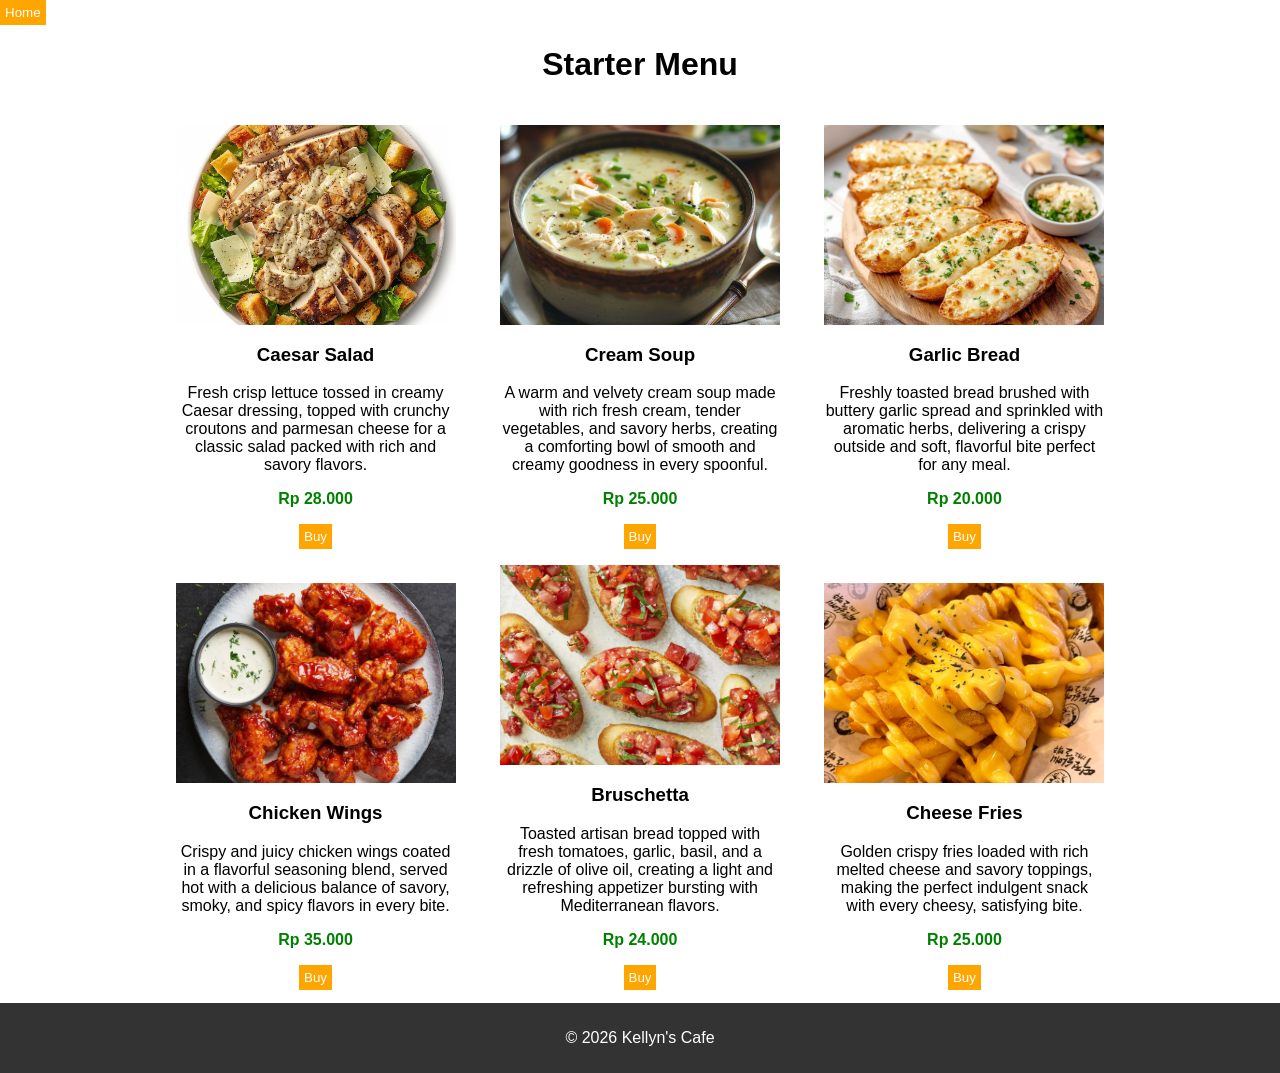
<file: starter.html>
<html>
<head>
  <title>Starter Menu</title>
  <link rel="stylesheet" href="style.css">
</head>
<body>
<a href="home.html">
  <button>Home</button>
</a>
<h1 align="center">Starter Menu</h1>
<div class="container">
  <div class="card">
    <img src="caesarsalad.jpg">
    <h3>Caesar Salad</h3>
    <p>Fresh crisp lettuce tossed in creamy Caesar dressing, topped with crunchy croutons and parmesan cheese for a classic salad packed with rich and savory flavors.</p>
    <p class="harga">Rp 28.000</p>
    <button>Buy</button>
  </div>
  
  <div class="card">
    <img src="creamsoup.jpg">
    <h3>Cream Soup</h3>
    <p>A warm and velvety cream soup made with rich fresh cream, tender vegetables, and savory herbs, creating a comforting bowl of smooth and creamy goodness in every spoonful.</p>
    <p class="harga">Rp 25.000</p>
    <button>Buy</button>
  </div>
  
  <div class="card">
    <img src="garlicbread.jpg">
    <h3>Garlic Bread</h3>
    <p>Freshly toasted bread brushed with buttery garlic spread and sprinkled with aromatic herbs, delivering a crispy outside and soft, flavorful bite perfect for any meal.</p>
    <p class="harga">Rp 20.000</p>
    <button>Buy</button>
  </div>

  <div class="card">
    <img src="wings.jpg">
    <h3>Chicken Wings</h3>
    <p>Crispy and juicy chicken wings coated in a flavorful seasoning blend, served hot with a delicious balance of savory, smoky, and spicy flavors in every bite.</p>
    <p class="harga">Rp 35.000</p>
    <button>Buy</button>
  </div>

  <div class="card">
    <img src="bruschetta.jpg">
    <h3>Bruschetta</h3>
    <p>Toasted artisan bread topped with fresh tomatoes, garlic, basil, and a drizzle of olive oil, creating a light and refreshing appetizer bursting with Mediterranean flavors.</p>
    <p class="harga">Rp 24.000</p>
    <button>Buy</button>
  </div>

  <div class="card">
    <img src="cheesefries.jpg">
    <h3>Cheese Fries</h3>
    <p>Golden crispy fries loaded with rich melted cheese and savory toppings, making the perfect indulgent snack with every cheesy, satisfying bite.</p>
    <p class="harga">Rp 25.000</p>
    <button>Buy</button>
  </div>

</div>
<footer>
  <p>© 2026 Kellyn's Cafe</p>
</footer>
</body>
</html>
</file>
<file: style.css>
body {
  font-family: Arial;
  margin: 0;
  background: #pink;
}

.header {
  width: 100%;
  height: 250px;
  object-fit: cover;
}

nav {
  background: #333;
  text-align: center;
}

.dropdown {
  display: inline-block;
  position: relative;
}

.dropbtn {
  background: #333;
  color: white;
  padding: 14px;
  border: none;
}

.dropdown-content {
  display: none;
  position: absolute;
  background: white;
  min-width: 120px;
}

.dropdown-content a {
  display: block;
  padding: 10px;
  text-decoration: none;
  color: black;
}

.dropdown:hover .dropdown-content {
  display: block;
}

nav a {
  color: white;
  padding: 14px;
  text-decoration: none;
}

.container {
  text-align: center;
}

.card {
  background: white;
  width: 280px;
  display: inline-block;
  margin: 10px;
  padding: 10px;
  height: 400px;
}

.card img {
  width: 100%;
  object-fit:cover;
  height:200px;
}

.harga {
  color: green;
  font-weight: bold;
}

button {
  background: orange;
  border: none;
  padding: 5px;
  color: white;
}

footer {
  background: #333;
  color: white;
  text-align: center;
  padding: 10px;
}

.welcome-box {
  text-align: center;
  padding-top: 50px;
}

.welcome-box h1 {
  font-size: 50px;
  color: #5c3d2e;
}

.welcome-box p {
  font-size: 20px;
  color: #7a5c4d;
}

.btn {
  background: #d2691e;
  color: white;
  border: none;
  padding: 12px 25px;
  border-radius: 8px;
  cursor: pointer;
}

body.register-page {
  background: url("register.png");
  background-size: cover;
}

.register-box {
  width: 300px;
  background: white;
  margin: 120px auto;
  padding: 20px;
  text-align: center;
  border-radius: 10px;
}

input {
  width: 90%;
  padding: 10px;
}

h2 {
  text-align: center;
}
.top-banner{
	width: 100%;
	height: auto;
	display: block;
}
</file>
